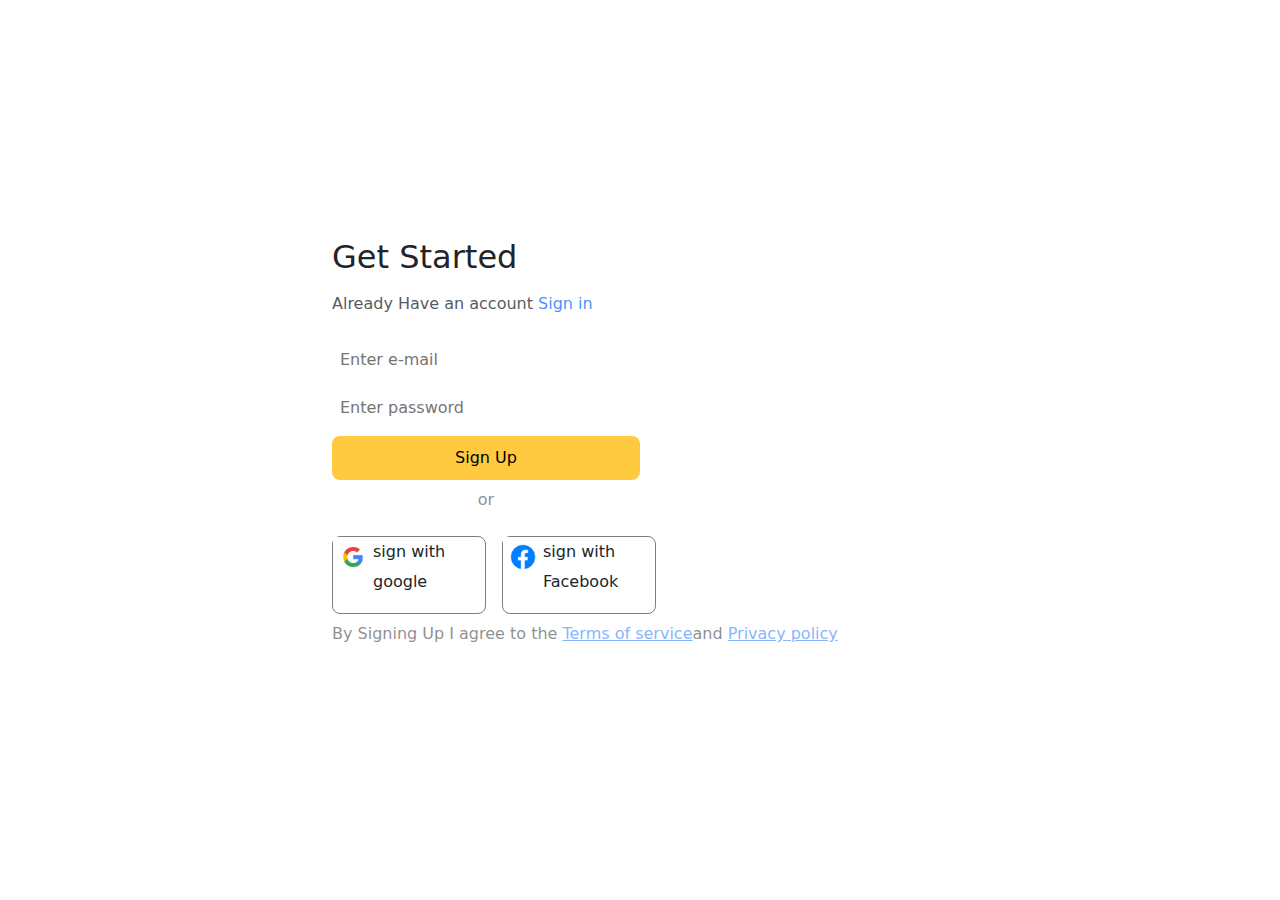
<file: index.html>
<!DOCTYPE html>
<html lang="en">

<head>
    <meta charset="UTF-8">
    <meta name="viewport" content="width=device-width, initial-scale=1.0">
    <link href="https://cdn.jsdelivr.net/npm/bootstrap@5.3.3/dist/css/bootstrap.min.css" rel="stylesheet"
        integrity="sha384-QWTKZyjpPEjISv5WaRU9OFeRpok6YctnYmDr5pNlyT2bRjXh0JMhjY6hW+ALEwIH" crossorigin="anonymous">
    <link rel="stylesheet" href="./index.css">
    <title>Document</title>
</head>

<body class="d-flex justify-content-center align-items-center">
    <div class="container col-6 d-flex flex-column gap-2">
        <h2>Get Started</h2>
        <p class="opacity-75">Already Have an account <span><a href="#"
                    class="link-offset-2 link-underline link-underline-opacity-0">Sign in</a></span></p>
        <input type="email" placeholder="Enter e-mail" class="col-6" id="email">
        <input type="password" placeholder="Enter password" class="col-6 " id="password">
        <button class="col-6" id="confirm" onclick="handleSubmit (event)">Sign Up</button>
        <p class="opacity-50 text-center col-6">or</p>
        <div class="anothersign col-6 d-flex gap-3">
            <div class="googlesign col-6 d-flex border border-black border-opacity-50" style="border-radius: 8px;">
                <img src="./assets/google.png" alt="" width="40px" height="40px">
                <p style="line-height: 30px;">sign with google</p>
            </div>
            <div class="facebooksign col-6 d-flex border border-black border-opacity-50" style="border-radius: 8px;">
                <img src="./assets/facebook.png" alt="" width="40px" height="40px">
                <p style="line-height: 30px;">sign with Facebook</p>
            </div>
        </div>
        <p class="col-12 opacity-50">By Signing Up I agree to the <span><a href="">Terms of service</a></span>and
            <span><a href="">Privacy policy</a></span></p>
    </div>
    <script src="https://cdn.jsdelivr.net/npm/bootstrap@5.3.3/dist/js/bootstrap.bundle.min.js"
        integrity="sha384-YvpcrYf0tY3lHB60NNkmXc5s9fDVZLESaAA55NDzOxhy9GkcIdslK1eN7N6jIeHz"
        crossorigin="anonymous"></script>
    <script src="./index.js"></script>
</body>

</html>
</file>
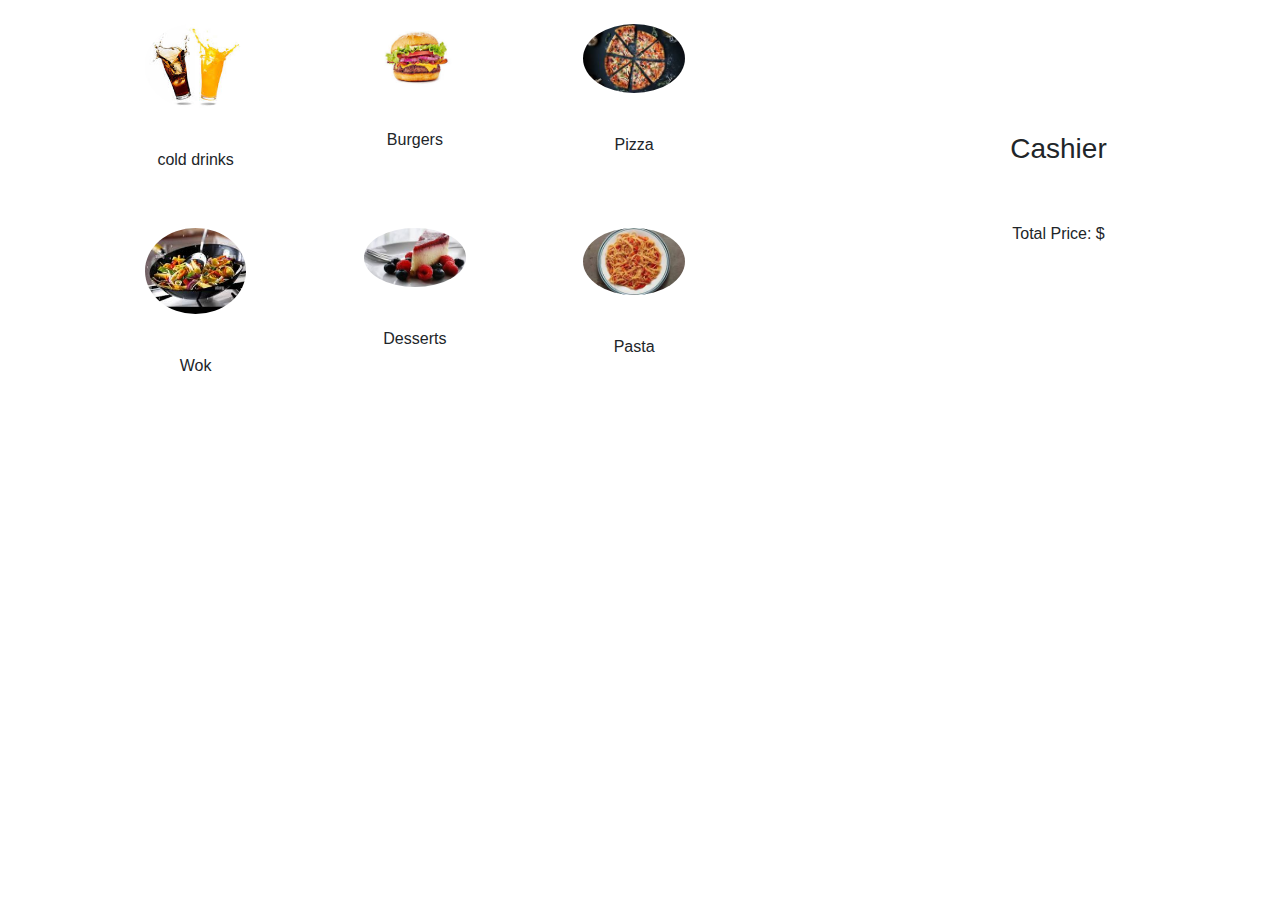
<file: products.html>
<!DOCTYPE html>
<html lang="en">

<head>
    <meta charset="UTF-8">
    <meta name="viewport" content="width=device-width, initial-scale=1.0">
    <link href="https://fonts.cdnfonts.com/css/gilroy-bold" rel="stylesheet">
    <link rel="stylesheet" href="https://cdnjs.cloudflare.com/ajax/libs/animate.css/4.1.1/animate.min.css" />
    <link href="https://cdn.jsdelivr.net/npm/bootstrap@5.3.3/dist/css/bootstrap.min.css" rel="stylesheet"
        integrity="sha384-QWTKZyjpPEjISv5WaRU9OFeRpok6YctnYmDr5pNlyT2bRjXh0JMhjY6hW+ALEwIH" crossorigin="anonymous">
    <link rel="stylesheet" href="products.css">
    <title>Document</title>
</head>

<body>
    <div class="container d-flex flex-wrap justify-content-center align-items-center">
        <div class="container col-9 d-flex flex-wrap gap-3">
            <div class="col-3" onclick="renderproducts('drinks')">
                <div class="card border border-0 d-flex flex-column align-items-center gap-4 pt-4">
                    <img src="./assets/cola.png" alt="..." width="50px">
                    <div class="card-body">
                        <p class="card-text">cold drinks</p>
                    </div>
                </div>
            </div>
            <div class="col-3" onclick="renderproducts('burgers')">
                <div class="card border border-0 d-flex flex-column align-items-center gap-4 pt-4">
                    <img src="./assets/burger.png" alt="..." width="50px">
                    <div class="card-body">
                        <p class="card-text">Burgers</p>
                    </div>
                </div>
            </div>
            <div class="col-3" onclick="renderproducts('pizza')">
                <div class="card border border-0 d-flex flex-column align-items-center gap-4 pt-4">
                    <img src="./assets/pizza.png" alt="..." width="50px">
                    <div class="card-body">
                        <p class="card-text">Pizza</p>
                    </div>
                </div>
            </div>
            <div class="col-3" onclick="renderproducts('wok')">
                <div class="card border border-0 d-flex flex-column align-items-center gap-4 pt-4">
                    <img src="./assets/wok.png" alt="..." width="50px">
                    <div class="card-body">
                        <p class="card-text">Wok</p>
                    </div>
                </div>
            </div>
            <div class="col-3" onclick="renderproducts('desserts')">
                <div class="card border border-0 d-flex flex-column align-items-center gap-4 pt-4">
                    <img src="./assets/dessert.png" alt="..." width="50px">
                    <div class="card-body">
                        <p class="card-text">Desserts</p>
                    </div>
                </div>
            </div>
            <div class="col-3" onclick="renderproducts('pasta')">
                <div class="card border border-0 d-flex flex-column align-items-center gap-4 pt-4">
                    <img src="./assets/pasta.png" alt="..." width="50px">
                    <div class="card-body">
                        <p class="card-text">Pasta</p>
                    </div>
                </div>
            </div>
        </div>
        <div class="casheir col-3 d-flex flex-column align-items-center gap-4 animate__animated animate__bounceInRight animate__slower 3s">
            <h3>Cashier</h3>
            <div id="cashier-items" class="d-flex flex-column align-items-center gap-3">
                <!-- <img src="./assets/burger.png" alt="">
                <p>qty : <span id="qty">4</span></p>
                <button class="btn btn-danger col-2">X</button> -->
            </div>
            <p>Total Price: <span id="total-sum-value"></span>$</p>
        </div>
    </div>
    <div id="products" class="container d-flex flex-wrap">
    </div>



    <script src="https://cdn.jsdelivr.net/npm/bootstrap@5.3.3/dist/js/bootstrap.bundle.min.js"
        integrity="sha384-YvpcrYf0tY3lHB60NNkmXc5s9fDVZLESaAA55NDzOxhy9GkcIdslK1eN7N6jIeHz"
        crossorigin="anonymous"></script>
    <script src="./products.js"></script>
</body>

</html>
</file>
<file: index.css>
*{
    margin: 0;
    padding: 0;
    box-sizing: border-box;
}
body{
    height: 100vh;
}


.container input{
    border: transparent;
    border-radius:8px ;
    padding: 8px 8px;
}

.container button{
    background-color: #FFCA40;
    border: none;
    border-radius: 8px;
    padding: 10px 4px;
}
</file>
<file: products.css>
* {
    margin: 0;
    padding: 0;
    box-sizing: border-box;
    font-family: 'Gilroy-Heavy', sans-serif;
}

body {
    height: 100vh;
}

.card img {
    width: 50%;
    border: none;
    border-radius: 50%;
}

.card:hover {
    cursor: pointer;
    background-color: #FFCA40;
    transition: 400ms;
}

.product img {
    width: 50%;
    border: none;
    border-radius: 50%;
}


.product:hover {
    cursor: pointer;
    background-color: #FFCA40;
    transition: 400ms;
}

.casheir{
    height: 100%;
}
.casheir img{
    width: 50%;
    border: none;
    border-radius: 50%;
}


#cashier-items img{
    width: 50%;
    border: none;
    border-radius: 50%;
}
</file>
